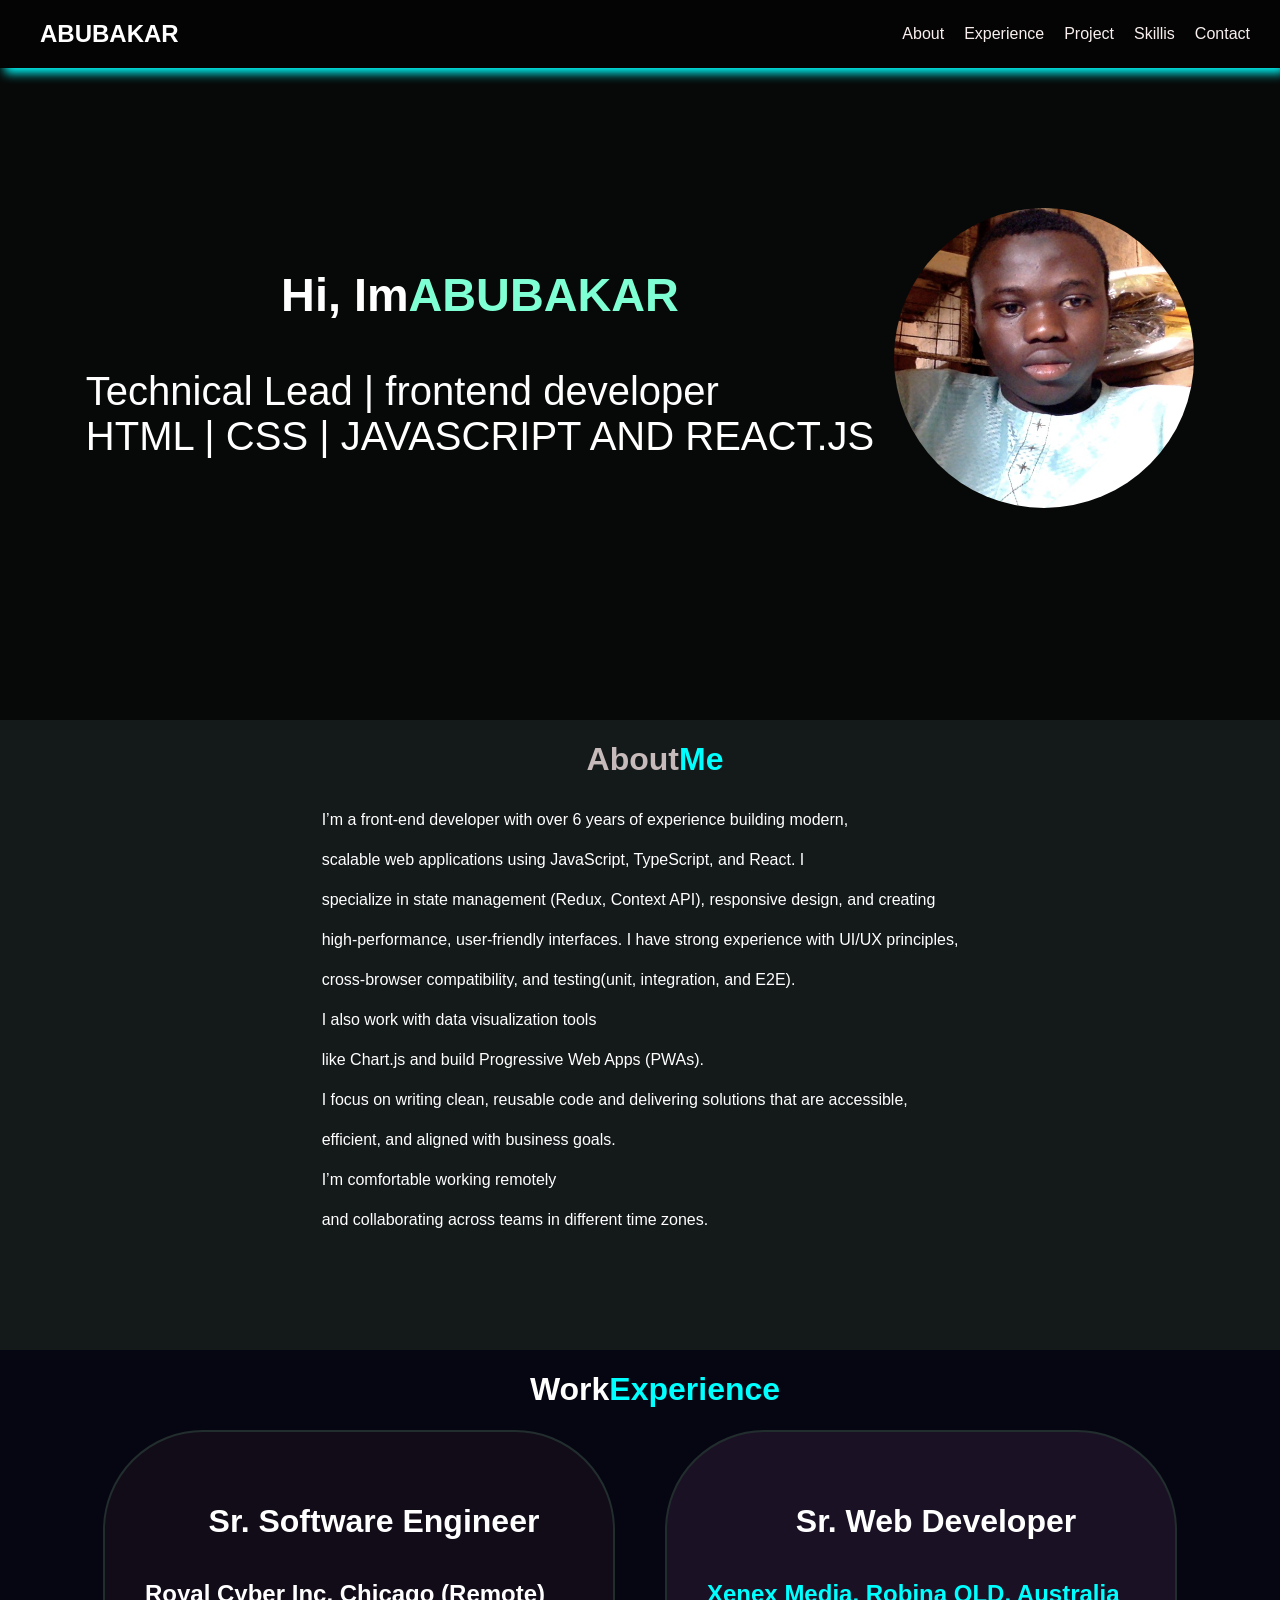
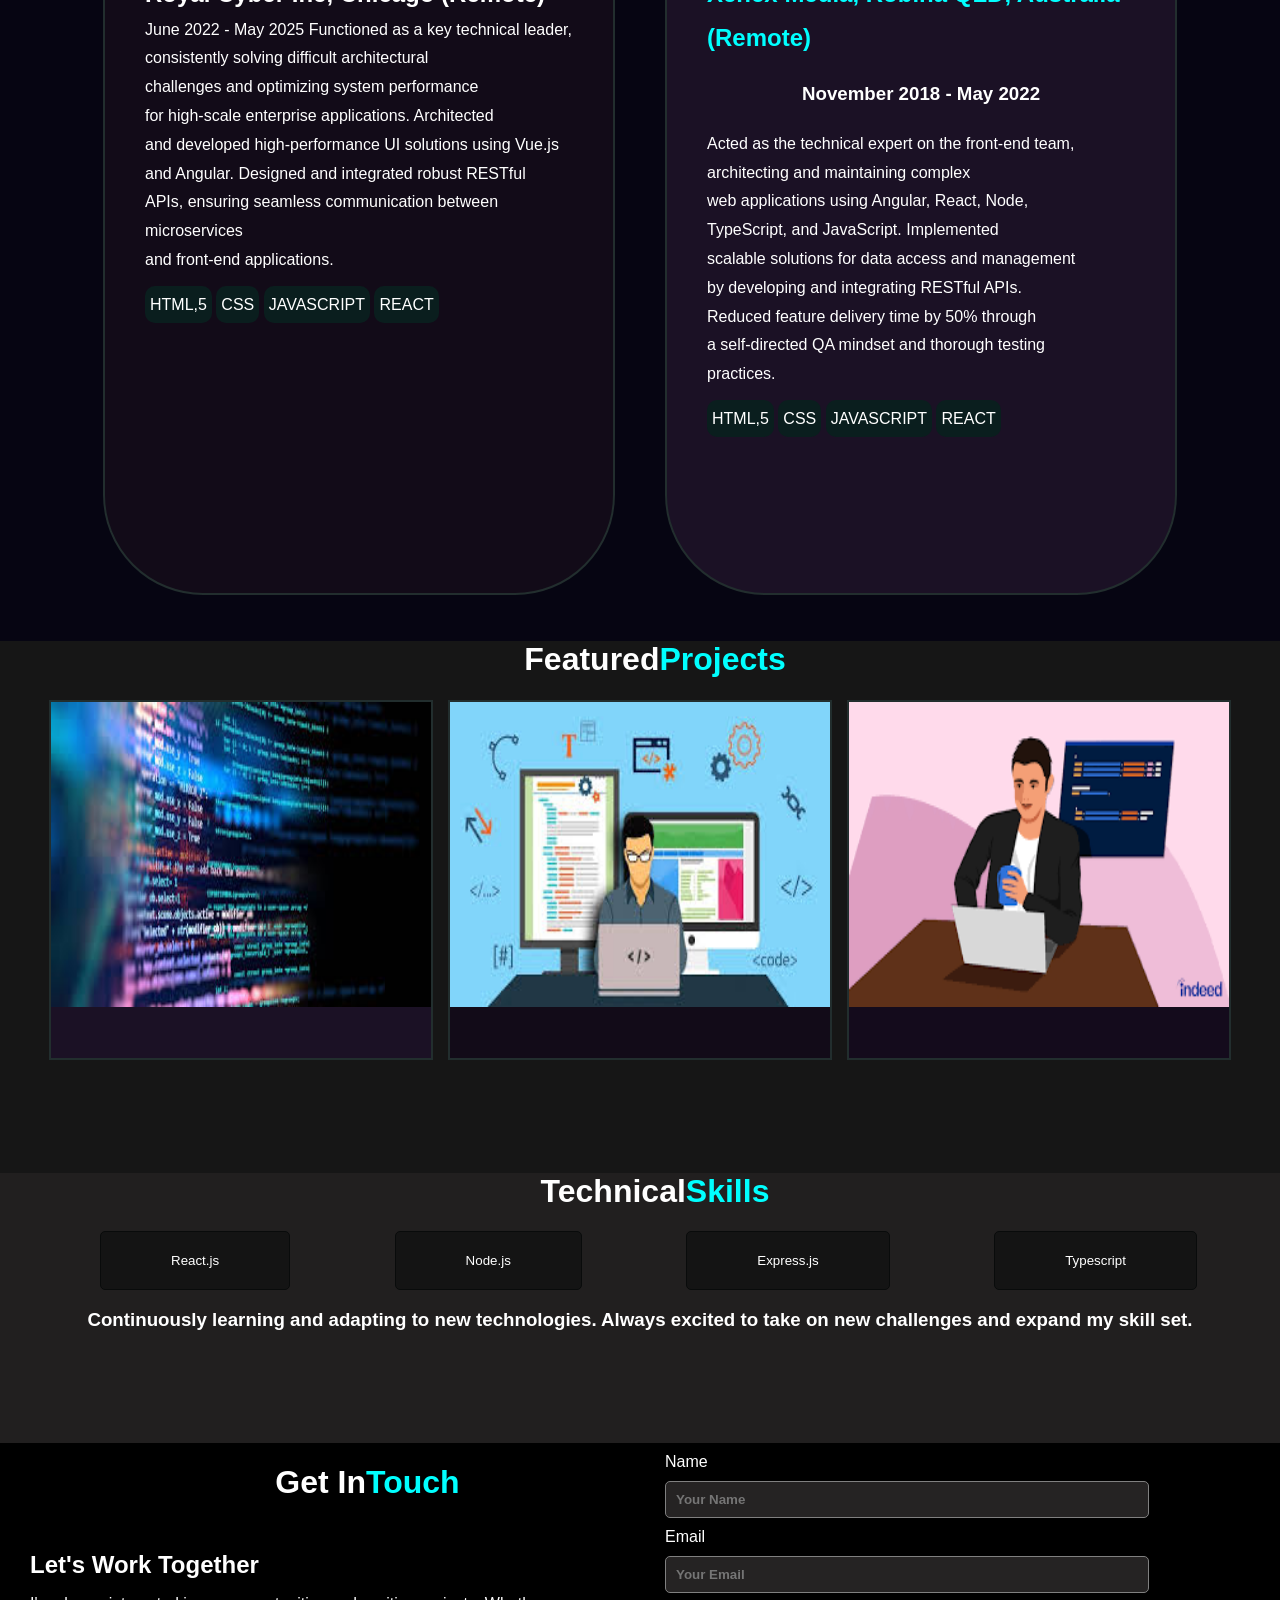
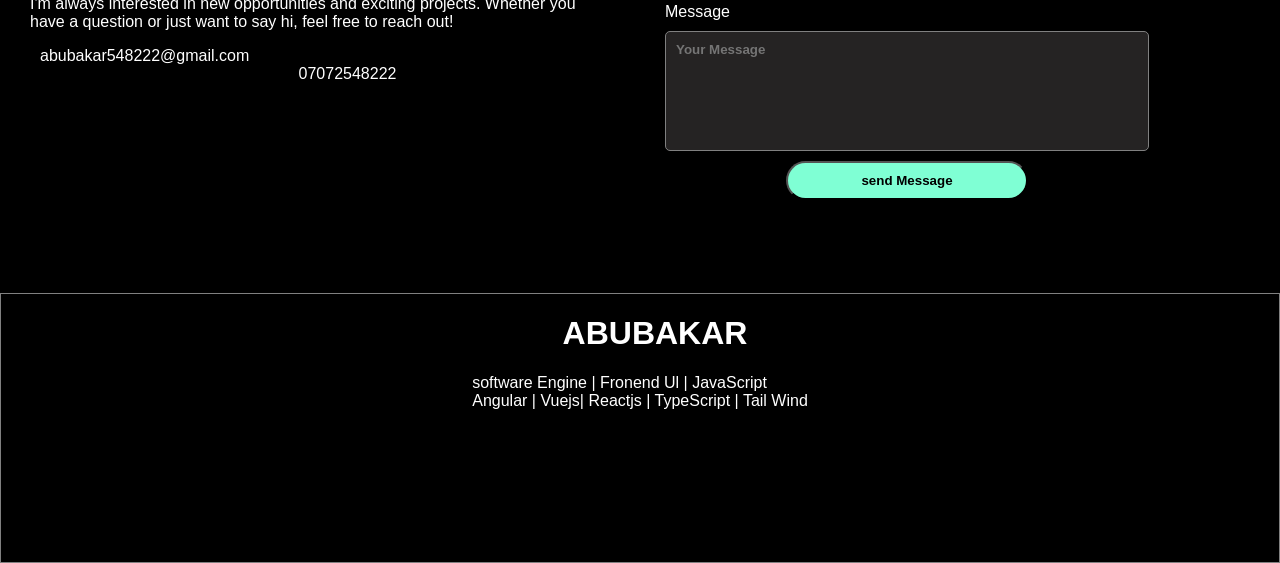
<file: index.html>
<!DOCTYPE html>
<html lang="en">
<head>
    <meta charset="UTF-8">
    <meta name="viewport" content="width=device-width, initial-scale=1.0">
    <link rel="stylesheet" href="https://fonts.googleapis.com/css2?family=Material+Symbols+Outlined:opsz,wght,FILL,GRAD@20..48,100..700,0..1,-50..200&icon_names=menu" />
    <title>Document</title>
    <link rel="stylesheet" href="style.css">
</head>
<body>

    <nav>
    <div class="abu">
      <a href="https://"><h1>ABUBAKAR</h1>  </a>
      </div>
      <div class="hamburger">
         <span class="material-symbols-outlined">menu</span>
      </div>
      <div class="walid">
       
      <a href="about.html">About</a>
      <a href="Experience.html">Experience</a>
      <a href="Project.html">Project</a>
      <a href="Skillis.html">Skillis</a>
      <a href="contact.html">Contact</a>
      </div>
      
      
    </nav>
    <div class="overlay"></div>
    <div class="hero">
        
        <div class="tren">
            
       <h3>Hi, Im <span id="abubakar"> ABUBAKAR</span></h3>
       <p>Technical Lead | frontend developer <br> HTML | CSS | JAVASCRIPT AND REACT.JS</p>
       </div>
       <div class="demo">
          <img src="image/image copy 5.png" width="300" height="300px">
       </div> 
       <span class="get">
       
       </span>
       
    </div>
    <div class="blue">
        <span class="aboutme">
        <h1>About <span class="about">Me</span> </h1>
        </span>
        <p>I’m a front-end developer with over 6 years of experience building modern,<br> scalable web applications using JavaScript, TypeScript, and React. I <br>specialize in state management (Redux, Context API), responsive design, and creating<br> high-performance, user-friendly interfaces.

       I have strong experience with UI/UX principles,<br> cross-browser compatibility, and testing(unit, integration, and E2E). <br>I also work with data visualization tools <br>like Chart.js and build Progressive Web Apps (PWAs).<br>
  
      I focus on writing clean, reusable code and delivering solutions that are accessible,<br> efficient, and aligned with business goals.<br> I’m comfortable working remotely<br> and collaborating across teams in different time zones.</p>
    <div class="years">

    </div>  
    </div>
    <div class="work">
        <span class="ass">
           <h1> Work <span class="expri">Experience</span> </h1>
        </span>
        <div class="wrapper5">
        <div class="wrapper">
         <p><h1>Sr. Software Engineer</h1>
        <h2>Royal Cyber Inc, Chicago (Remote)</h2>

       June 2022 - May 2025
       Functioned as a key technical leader,<br> consistently solving difficult architectural <br>challenges and optimizing system performance <br>for high-scale enterprise applications. Architected <br>and developed high-performance UI solutions using Vue.js<br> and Angular. Designed and integrated robust RESTful <br>APIs, ensuring seamless communication between microservices<br> and front-end applications.</p>
        <span class="html">HTML,5</span>
        <span class="html">CSS</span>
        <span class="htm">JAVASCRIPT</span>
        <span class="htm">REACT</span>
        </div>

        <div class="wrapper1">
        <p><h1>Sr. Web Developer</h1>
        <h2>Xenex Media, Robina QLD, Australia (Remote)</h2>
       <h3>November 2018 - May 2022</h3>
       Acted as the technical expert on the front-end team,<br> architecting and maintaining complex <br>web applications using Angular, React, Node,<br> TypeScript, and JavaScript. Implemented <br>scalable solutions for data access and management<br> by developing and integrating RESTful APIs.<br> Reduced feature delivery time by 50% through<br> a self-directed QA mindset and thorough testing<br> practices.  </p>
          <span class="html">HTML,5</span>
        <span class="html">CSS</span>
        <span class="html">JAVASCRIPT</span>
        <span class="html">REACT</span>
        </div>
        </div>
      
        </div>
        <div class="project">
        <h1>Featured <span class="Featured">Projects</span> </h1>
        <div class="get">
        <div class="left">
         <img src="image/image copy.png" alt="100" width="100%" height="305">
        </div>
        <div class="botto">
          <img src="image/image copy 2.png" alt="100" width="100%" height="305">
        </div>
        <div class="top">
          <img src="image/image copy 4.png" alt="100" width="100%" height="305">
        </div>
        </div>
    </div>
  <div class="Technical">
    <h1>Technical <span class="Skills">Skills</span></h1>

    <div class="skills-buttons">
        <button>React.js</button>
        <button>Node.js</button>
        <button>Express.js</button>
        <button>Typescript</button>
    </div>

    <h3>
      Continuously learning and adapting to new technologies.
      Always excited to take on new challenges and expand my skill set.
    </h3>
</div>
    <div class="in">
        
       <div class="wrapper3">
            <h1>Get In <span class="Together">Touch</span></h1>
             
            <h2>Let's Work Together</h2>
            <p>I'm always interested in new opportunities and exciting projects. Whether you <br>
                 have a question or just want to say hi, feel free to reach out!</p>
            <span class="gmail">abubakar548222@gmail.com</span>
            <span class="phone">07072548222</span>
        </div>
        <div class="wrapper2">
        <form id="contact-form" action="https://formspree.io/f/mlgaqzzz" method="post">
            <label for="name">Name</label>
            <input type="text" name="name" placeholder="Your Name">
            <label for="email">Email</label>
            <input type="text" name="email" placeholder="Your Email ">
            <label for="message">Message</label>
            <textarea name="message" placeholder="Your Message"></textarea>
            <button class="send">send Message</button>
        </form>
        <p id="status"></p>
        </div>
    </div>
    <footer>
     <h1>ABUBAKAR</h1>
     <p id="was">software Engine | Fronend Ul | JavaScript <br>Angular | Vuejs| Reactjs | TypeScript | Tail Wind</p>
    </footer>
    <script src="script.js"></script>
</body>
</html>
</file>
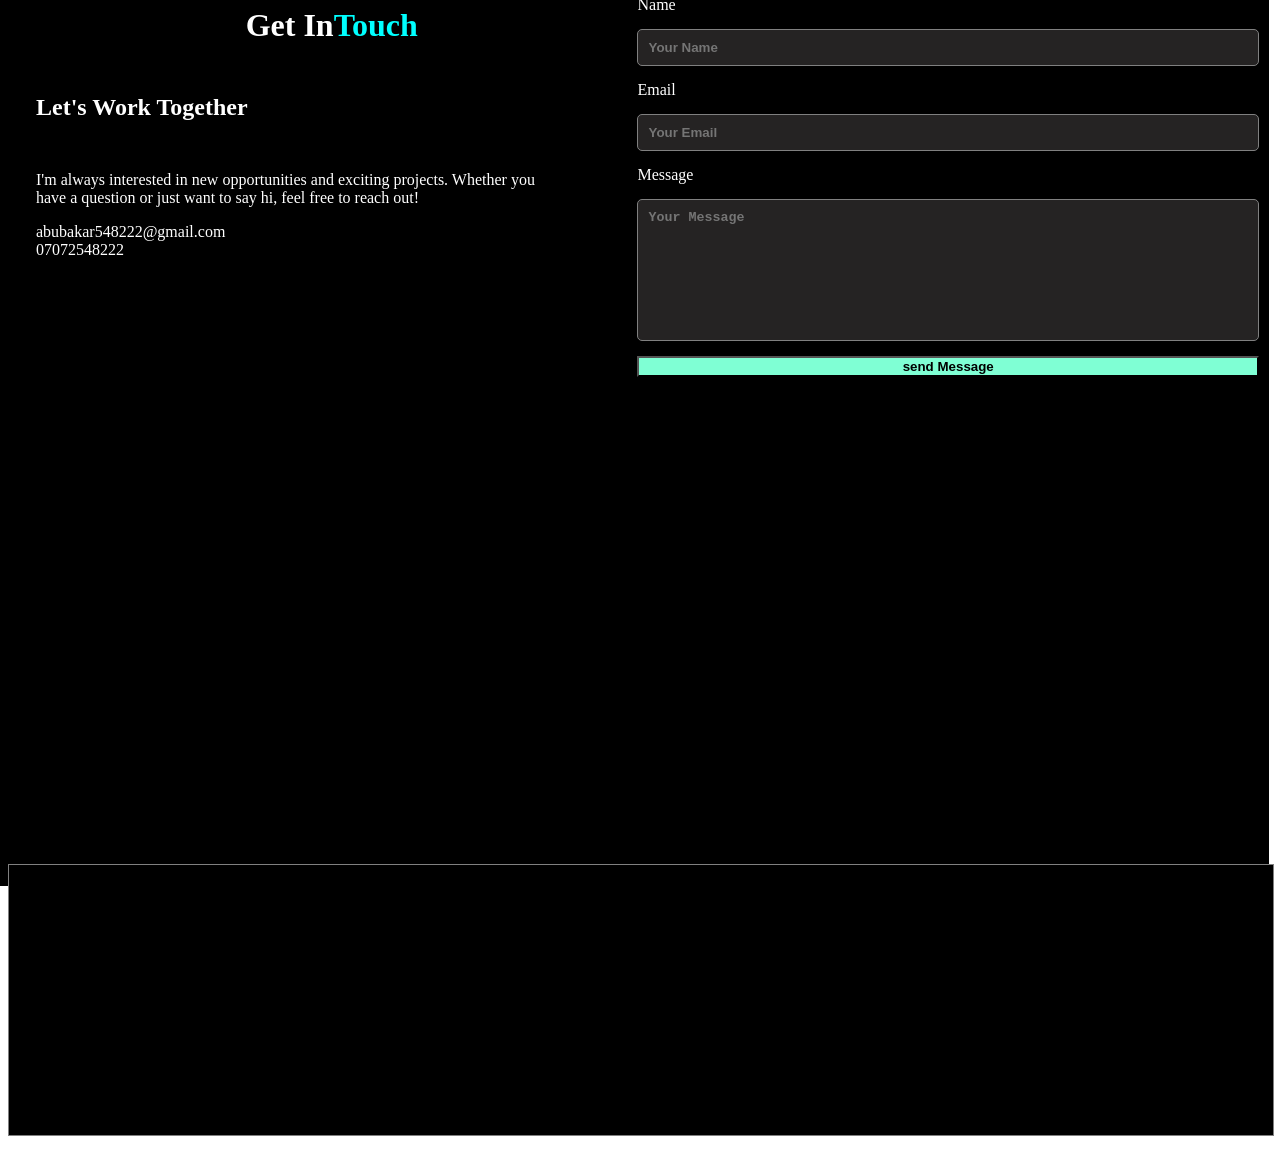
<file: contact.html>
<!DOCTYPE html>
<html lang="en">
<head>
    <meta charset="UTF-8">
    <meta name="viewport" content="width=device-width, initial-scale=1.0">
    <title>Document</title>
    <style>
        .in{
    background-color: black;
    width: 101.5%;
    height: 100vh;
    color: white;
    margin: -22px;
}
h1{
    margin-bottom: 50px;
    margin-left: 50px;
    display: flex;
    justify-content: center;
}
.Together{
    color: aqua;
}
.wrapper3 h1{
 display: flex;
 text-align: center;
}
h2{
    margin-bottom: 50px;
    margin-left: 50px;
}
 p{
    color: white;
    margin-left: 50px;
}
.gmail{
    margin-left: 50px;
}
.phone{
    display: flex;
    margin-left: 50px;
}
.wrapper2{
    flex: 1;
    
}
#contact-from{
    display: flex;
    flex-direction: column;
    gap: 15px;
    padding: 10px;

}
#contact-from input,
#contact-from textarea{
    background-color: rgb(37, 35, 35);
    border: 1px solid gray;
    padding: 10px;
    color: white;
    cursor: pointer;
    font-weight: bold;
    border-radius: 5px;
    
}
#contact-from textarea{
    min-height: 120px;
    resize: none;
}
#contact-from button{
    background-color: aquamarine;
    font-weight: bold;
}
#contact-from button:hover{
    background-color: aqua;
}
.in{
    display: flex;
    justify-content: space-between;
}
.wrapper3,.wrapper2{
     flex: 1;
}
footer{
    width: 100%;
    height: 30vh;
    background-color: black;
    color: white;
    border: 1px solid gray;
}


    </style>
</head>
<body>
    <div class="in">
        
        <div class="wrapper3">
            <h1>Get In <span class="Together">Touch</span></h1>
            <h2>Let's Work Together</h2>
            <p>I'm always interested in new opportunities and exciting projects. Whether you <br>
                 have a question or just want to say hi, feel free to reach out!</p>
            <span class="gmail">abubakar548222@gmail.com</span>
            <span class="phone">07072548222</span>
        </div>
        <div class="wrapper2">
        <form id="contact-from" action="dashboard.asp" method="post">
            <label for="name">Name</label>
            <input type="text" name="name" placeholder="Your Name">
            <label for="email">Email</label>
            <input type="text" name="email" placeholder="Your Email ">
            <label for="message">Message</label>
            <textarea name="message" placeholder="Your Message"></textarea>
            <button>send Message</button> 
        </form>

        </div>
    </div>
    <footer>

    </footer>
</body>
</html>
</file>
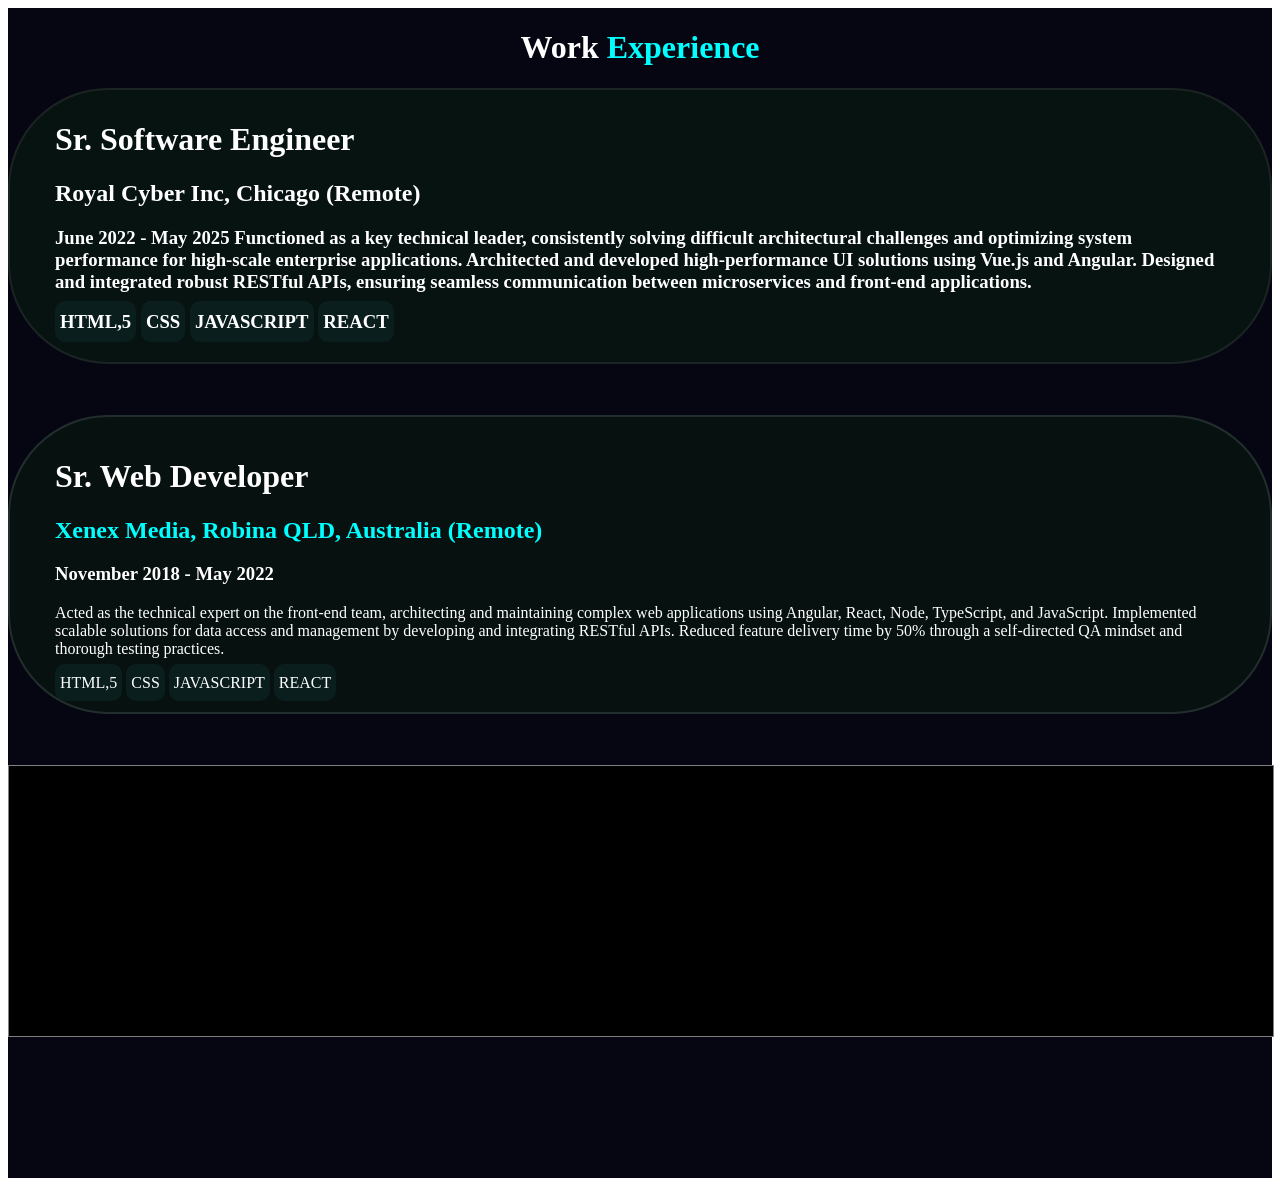
<file: Experience.html>
<!DOCTYPE html>
<html lang="en">
<head>
    <meta charset="UTF-8">
    <meta name="viewport" content="width=device-width, initial-scale=1.0">
    <title>Document</title>
    <style>
      .work{
    background-color: rgb(6, 5, 18);
    width: 100%;
    height: 130vh;
}
.ass{
    color: white;
    display: flex;
    justify-content: center;
}
.expri{
    color: aqua;
}
.wrapper{
    background-color: rgb(7, 19, 17);
    color: white;
    border-radius: 100px;
    padding: 10px 45px;
    border: 2px solid rgb(28, 35, 35);
}
.wrapper:hover{
     border: 2px solid aqua;
}
.wrapper1{
    background-color: rgb(7, 17, 15);
    color: white;
    border-radius: 100px;
    padding: 20px 45px;
    border: 2px solid rgb(34, 46, 46);
}
.wrapper1:hover{
   border: 2px solid aqua;
    color: white;
}
.wrapper,.wrapper1{
    margin-bottom: 4%;
}
p h2{
    margin-left: 50px;
}
.html{
    background-color: rgb(10, 30, 30);
    color: white;
    border-radius: 10px;
    padding: 10px 5px;
    border: none;
}
.wrapper1 h2{
    color: aqua;
} 
footer{
    width: 100%;
    height: 30vh;
    background-color: black;
    color: white;
    border: 1px solid gray;
}

    </style>
</head>
<body>
    <div class="work">
        <span class="ass">
           <h1> Work <span class="expri">Experience</span> </h1>
        </span>
        <div class="wrapper">
         <p><h1>Sr. Software Engineer</h1>
        <h2>Royal Cyber Inc, Chicago (Remote)</h2>

       <h3>June 2022 - May 2025</3>
       Functioned as a key technical leader, consistently solving difficult architectural challenges and optimizing system performance for high-scale enterprise applications. Architected and developed high-performance UI solutions using Vue.js and Angular. Designed and integrated robust RESTful APIs, ensuring seamless communication between microservices and front-end applications.</p>
        <span class="html">HTML,5</span>
        <span class="html">CSS</span>
        <span class="html">JAVASCRIPT</span>
        <span class="html">REACT</span>
        </div>

        <div class="wrapper1">
        <p><h1>Sr. Web Developer</h1>
        <h2>Xenex Media, Robina QLD, Australia (Remote)</h2>
       <h3>November 2018 - May 2022</h3>
       Acted as the technical expert on the front-end team, architecting and maintaining complex web applications using Angular, React, Node, TypeScript, and JavaScript. Implemented scalable solutions for data access and management by developing and integrating RESTful APIs. Reduced feature delivery time by 50% through a self-directed QA mindset and thorough testing practices.  </p>
          <span class="html">HTML,5</span>
        <span class="html">CSS</span>
        <span class="html">JAVASCRIPT</span>
        <span class="html">REACT</span>
        </div>
        <footer>

       </footer>
</body>
</html>
</file>
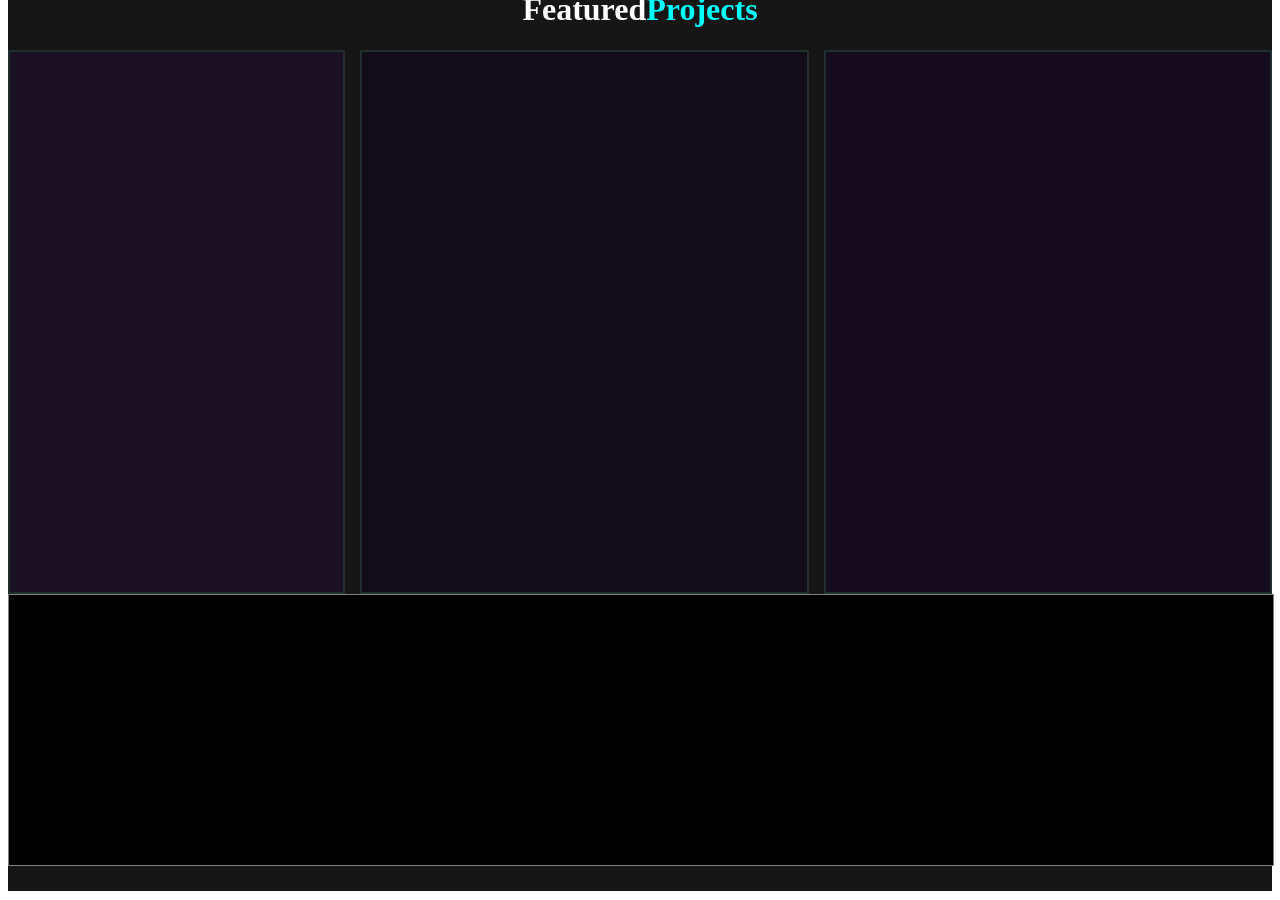
<file: Project.html>
<!DOCTYPE html>
<html lang="en">
<head>
    <meta charset="UTF-8">
    <meta name="viewport" content="width=device-width, initial-scale=1.0">
    <title>Document</title>
    <style>
      .project{
    width: 100%;
    height: 100vh;
    background-color: rgb(22, 22, 22);
    color: white;
    margin-top: -30px;
}
.project h1{
    display: flex;
    justify-content: center;
    display: flex;
    flex-direction: row;
}
.Featured{
    color: aqua;
  
}
.left{
    width: 30%;
    height: 60vh;
    background-color: rgb(27, 17, 37);
    border: 2px solid rgb(34, 46, 46);
}
.left:hover{
   border: 2px solid aqua;
    color: white;
}
.botto{
    width: 40%;
    height: 60vh;
    background-color: rgb(18, 11, 24);
    border: 2px solid rgb(34, 46, 46);
}
.botto:hover{
   border: 2px solid aqua;
    color: white;
}
.top{
    width: 40%;
    height: 60vh;
    background-color: rgb(20, 11, 28);
    border: 2px solid rgb(34, 46, 46);
}
.top:hover{
   border: 2px solid aqua;
    color: white;
    
}  
.get{
    display: flex;
    flex-direction: row;
    gap: 15px;
}
footer{
    width: 100%;
    height: 30vh;
    background-color: black;
    color: white;
    border: 1px solid gray;
}

    </style>
</head>
<body>
     <div class="project">
        <h1>Featured <span class="Featured">Projects</span> </h1>
        <div class="get">
        <div class="left">

        </div>
        <div class="botto">

        </div>
        <div class="top">

        </div>
        </div>
        <footer>

        </footer>
</body>
</html>
</file>
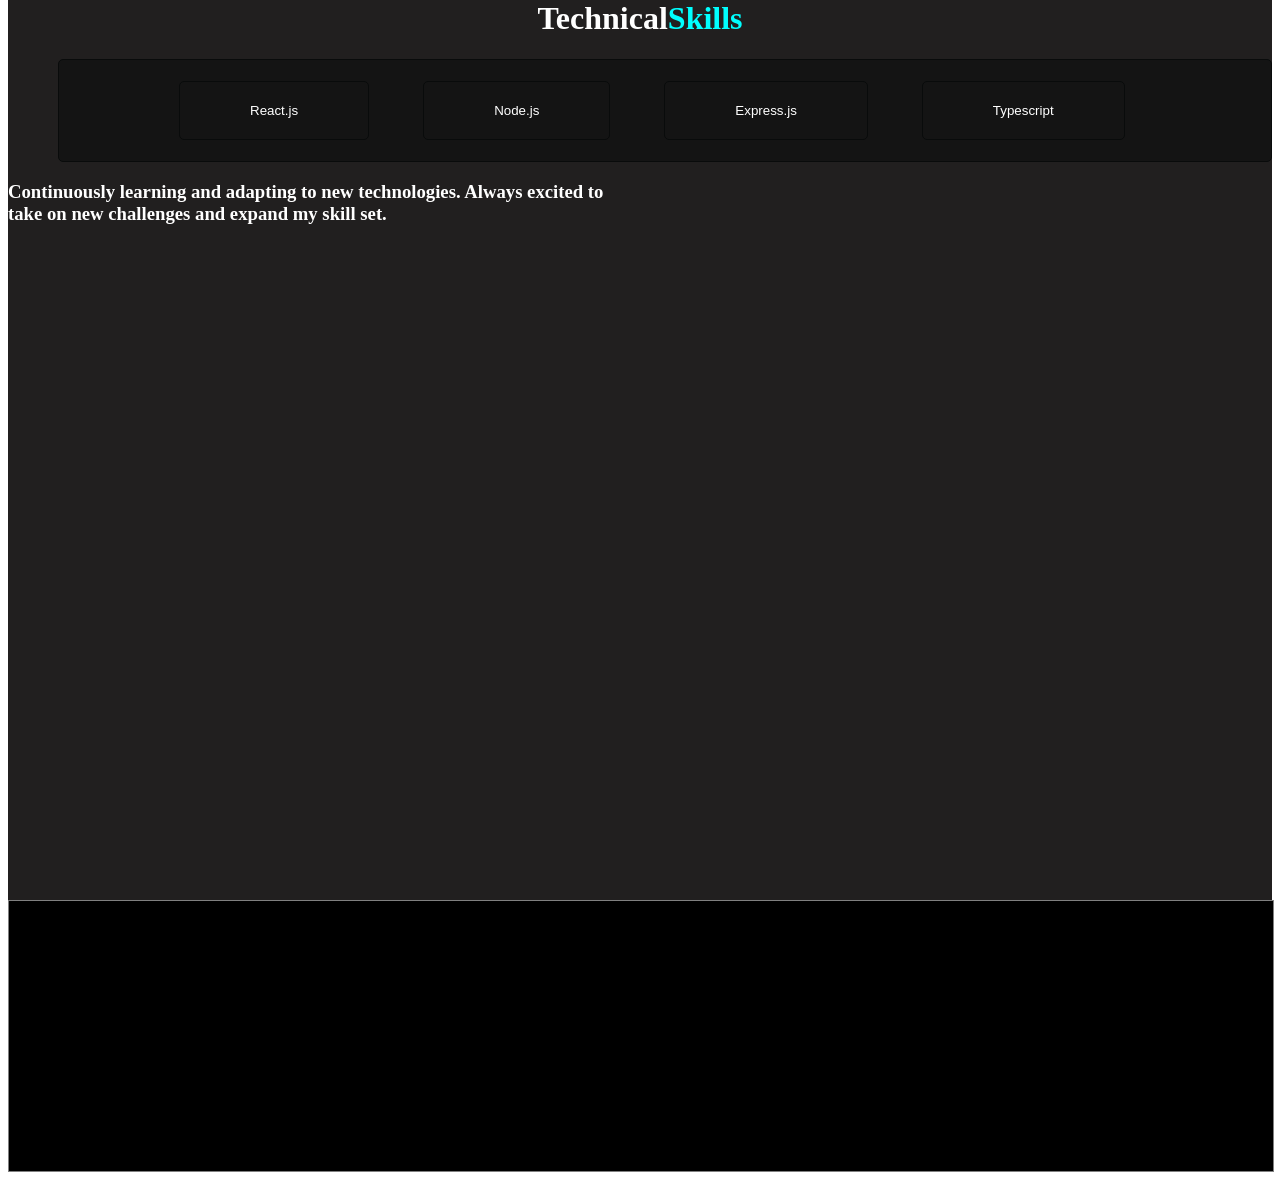
<file: Skillis.html>
<!DOCTYPE html>
<html lang="en">
<head>
    <meta charset="UTF-8">
    <meta name="viewport" content="width=device-width, initial-scale=1.0">
    <title>Document</title>
    <style>
        .Technical{
   width: 100%;
   height: 100vh;
   background-color: rgb(33, 31, 31);
   color: white;
   margin-top: -21px;
   }
  .Skills{
    color: aqua;
   }
   .Technical h1{
    display: flex;
    justify-content: center;
   }

  .but{
    background-color: rgb(20, 20, 20);
    color: white;
    border-radius: 5px;
    padding: 21px 70px;
    border: 1px solid rgb(9, 11, 11);
    margin-left: 50px;
    align-items: center;
    justify-content: center;
 }
 .but:hover{
    border: 1px solid aqua;
 }
 footer{
    width: 100%;
    height: 30vh;
    background-color: black;
    color: white;
    border: 1px solid gray;
}

    </style>
</head>
<body>
    <div class="Technical">
        <h1>Technical <span class="Skills">Skills</span> </h1>
        <div class="but">
        <button class="but">React.js</button>
        <button class="but">Node.js</button>
         <button class="but">Express.js</button>
        <button class="but">Typescript</button>
        </div>
        <h3>Continuously learning and adapting to new technologies. Always excited to<br> take on new challenges and expand my skill set.</h3>
    </div>
    <footer>

    </footer>
</body>
</html>
</file>
<file: style.css>
* {
  box-sizing: border-box;
  font-family: Arial, sans-serif;
}
body {
  margin: 0;
  padding: 0;
  font-family: Arial, Helvetica, sans-serif;
}
nav {
  width: 100%;
  top: 0;
  left: 0;
  background-color: rgb(4, 4, 4);
  position: fixed;
  box-shadow: 5px 5px 10px 0px aqua;
  display: flex;
  justify-content: space-between;
  align-items: center;
}
.hamburger {
  color: white;
  display: none;
  font-size: 30px;
  cursor: pointer;
}
.abu h1 {
  color: white;
  margin-left: 40px;
}
.abu h1:hover {
  color: aqua;
}
nav a {
  text-decoration: none;
}
.overlay {
  position: fixed;
  top: 20%;
  left: 20px;
  width: 100%;
  height: 100vh;
  transition: 0.3s;
  z-index: 900;
  pointer-events: none;
}
.overlay.active {
  pointer-events: all;
}
.walid {
  color: white;
  display: flex;
  justify-content: center;
  align-items: center;
  text-align: center;
  gap: 20px;
  margin-right: 30px;
}
.walid a:hover {
  color: aqua;
}
.walid a {
  color: rgb(249, 239, 239);
  gap: 10px;
}
.hero {
  width: 100%;
  height: 80vh;
  background-color: rgb(7, 9, 8);
  display: flex;
  align-items: center;
  justify-content: center;
  top: 50;
}
.tren {
  color: white;
  font-size: 2rem;
  text-shadow:
    2px 2px 3px block,
    2px 2px 25px blue,
    3px 3px 5px red;
}
.tren,
h3 .abubakar {
  font-size: 40px;
  justify-content: center;
}
.tren,
.abubakar {
  align-items: first baseline;
  justify-content: baseline;
  margin-right: 20px;
}

#abubakar {
  color: aquamarine;
}
p {
  color: rgb(146, 140, 140);
}

.about {
  color: aqua;
}
.aboutme {
  display: flex;
  justify-content: center;
}
.blue {
  background-color: rgb(20, 25, 25);
  width: 100%;
  height: 70vh;
  color: rgb(198, 186, 186);
}
.blue p {
  display: flex;
  justify-content: center;
  align-items: center;
  color: white;
  margin: auto;
  line-height: 2.5;
}
.work {
  background-color: rgb(6, 5, 18);
  width: 100%;
  height: 100vh;
}
.ass {
  color: white;
  display: flex;
  justify-content: center;
}
.expri {
  color: aqua;
}
.wrapper {
  width: 40%;
  height: 85vh;
  background-color: rgb(18, 11, 24);
  border: 2px solid rgb(34, 46, 46);
  color: white;
  padding: 40px;
  line-height: 1.8;
  border-radius: 100px;
}
.wrapper:hover {
  border: 2px solid aqua;
  color: white;
}
.wrapper1 {
  width: 40%;
  height: 85vh;
  background-color: rgb(27, 17, 37);
  border: 2px solid rgb(34, 46, 46);
  color: white;
  padding: 40px;
  line-height: 1.8;
  border-radius: 100px;
}
.wrapper1:hover {
  border: 2px solid aqua;
  color: white;
}
.wrapper5 {
  display: flex;
  justify-content: center;
  flex-direction: row;
  gap: 50px;
}
p h2 {
  margin-left: 50px;
}
.html {
  background-color: rgb(10, 30, 30);
  color: white;
  border-radius: 10px;
  padding: 10px 5px;
  border: none;
}
.htm {
  background-color: rgb(10, 30, 30);
  color: white;
  border-radius: 10px;
  padding: 10px 5px;
  border: none;
}
.wrapper1 h2 {
  color: aqua;
}
.project {
  background-color: rgb(22, 22, 22);
  color: white;
  margin-top: -30px;
  margin-bottom: -30px;
  height: 60vh;
}
.project h1 {
  display: flex;
  justify-content: center;
  flex-direction: row;
}

.Featured {
  color: aqua;
}
.left {
  width: 30%;
  height: 40vh;
  background-color: rgb(27, 17, 37);
  border: 2px solid rgb(34, 46, 46);
}
.left:hover {
  border: 2px solid aqua;
  color: white;
}
.botto {
  width: 30%;
  height: 40vh;
  background-color: rgb(18, 11, 24);
  border: 2px solid rgb(34, 46, 46);
}
.botto:hover {
  border: 2px solid aqua;
  color: white;
}
.top {
  width: 30%;
  height: 40vh;
  background-color: rgb(20, 11, 28);
  border: 2px solid rgb(34, 46, 46);
}
.top:hover {
  border: 2px solid aqua;
  color: white;
}
.get {
  display: flex;
  flex-direction: row;
  gap: 15px;
  justify-content: center;
}
.Technical {
  width: 100%;
  height: 30vh;
  background-color: rgb(33, 31, 31);
  color: white;
  margin-top: -21px;
}
.Skills {
  color: aqua;
}
.Technical h1 {
  display: flex;
  justify-content: center;
}

.skills-buttons button {
  background-color: rgb(20, 20, 20);
  color: white;
  border-radius: 5px;
  padding: 21px 70px;
  border: 1px solid rgb(9, 11, 11);
  margin-left: 50px;
  align-items: center;
  justify-content: center;
  margin-left: 100px;
}
.skills-buttons button:hover {
  border: 1px solid aqua;
}
h3 {
  display: flex;
  justify-content: center;
  align-items: center;
}
.in {
  background-color: black;
  width: 100%;
  height: 50vh;
  color: white;
}
.wrapper3 h1 {
  margin-bottom: 50px;
  margin-left: 50px;
  display: flex;
  justify-content: center;
}
.Together {
  color: aqua;
}
.wrapper3 h1 {
  display: flex;
  text-align: center;
}
.wrapper3,
h1,
h2,
p,
.gmail,
.phone {
  align-items: center;
  justify-content: center;
  margin-left: 30px;
}
h2 {
  margin-bottom: 0px;
  margin-left: 0px;
}
.send {
  border-radius: 20px;
  padding: 10px;
  width: 40%;
  margin-left: 20%;
}
p {
  color: white;
  margin-left: 0px;
}
.gmail {
  margin-left: 10px;
}
.phone {
  display: flex;
  margin-left: 10px;
}
.wrapper2 {
  flex: 1;
}
#contact-form {
  display: flex;
  flex-direction: column;
  gap: 10px;
  padding: 10px;
}
#contact-form input,
#contact-form textarea {
  background-color: rgb(37, 35, 35);
  border: 1px solid gray;
  padding: 10px;
  color: white;
  cursor: pointer;
  font-weight: bold;
  border-radius: 5px;
  width: 80%;
}
#contact-form textarea {
  min-height: 120px;
  resize: none;
}
#contact-form button {
  background-color: aquamarine;
  font-weight: bold;
}
#contact-form button:hover {
  background-color: aqua;
}
.in {
  display: flex;
  justify-content: space-between;
}
.wrapper3,
.wrapper2 {
  flex: 1;
}
.buss {
  display: flex;
  justify-content: center;
  align-items: center;
  border-radius: 50%;
}
footer {
  width: 100%;
  height: 30vh;

  background-color: black;
  color: white;
  border: 1px solid gray;
}
.footer,
h1,
#was {
  display: flex;
  justify-content: center;
  align-items: center;
}
.footer h1 {
  display: flex;
  justify-content: center;
  align-items: center;
}
.hero img {
  border-radius: 50%;
}
.demo image {
  width: 80%;
  height: 100vh;
  display: flex;
  align-items: end;
  justify-content: end;
}

/***** MOBIE VIEW ******/
/* MOBILE VIEW */
@media screen and (max-width: 480px) {
  * {
    margin: 0;
    padding: 0;
    box-sizing: border-box;
  }
  body {
    overflow-x: hidden;
    width: 100%;
  }
  nav {
    display: flex;
    justify-content: space-between;
    align-items: center;
    padding: 10px;
    flex-wrap: wrap;
  }
  .hamburger {
    display: flex;
    z-index: 1100;
    cursor: pointer;
  }
  .walid {
    position: fixed;
    top: 0;
    right: -100%;
    width: 70%;
    height: 100vh;
    background-color: rgb(4, 4, 4);
    display: flex;
    flex-direction: column;
    padding: 80px 20px;
    gap: 20px;
    transition: right 0.3s ease;
    z-index: 1000;
  }
  .walid.active {
    right: 0;
  }
  .walid a {
    font-size: 18px;
    padding: 10px 0;
    border-bottom: 1px solid grey;
  }
  .hero {
    margin-top: 55px;
  }
  .hero,
  .blue,
  .work,
  .project,
  .Technical,
  .in,
  footer,
  .wrapper5 {
    display: flex;
    flex-direction: column;
    align-items: center;
    text-align: center;
    gap: 20px;
    width: 100%;
    padding: 20px 15px;
  }
  .hero,
  .blue,
  .work,
  .project,
  .Technical,
  .in,
  footer {
    height: auto;
  }
  .tren h1,
  .blue h1,
  .work h1,
  .project h1,
  .Technical h1,
  .in h1 {
    font-size: 1.8rem;
  }
  .tren h3 {
    display: flex;
    flex-direction: column;
    gap: 5px;
    font-size: 1.5rem;
  }
  .tren p,
  .blue h2,
  .work p,
  .Technical h3,
  .wrapper3 p {
    font-size: 1rem;
    line-height: 1.6;
  }
  img {
    max-width: 100%;
    height: auto;
    display: block;
  }
  .demo img {
    width: 250px;
    height: 250px;
    border-radius: 50%;
  }
  .wrapper,
  .wrapper1 {
    width: 100%;
    height: auto;
    padding: 20px;
  }
  .left,
  .botto,
  .top {
    width: 100%;
  }
  form {
    width: 100%;
  }
  input,
  textarea,
  button {
    width: 100%;
  }
  textarea {
    min-height: 120px;
  }

  .Technical {
    width: 100%;
    padding: 30px 15px;
    text-align: center;
    height: auto;
  }

  .skills-buttons {
    display: flex;
    flex-direction: column;
    align-items: center;
    gap: 15px;
    width: 100%;
    margin-top: 20px;
  }

  .skills-buttons button {
    width: 90%;
    padding: 15px;
    font-size: 16px;
    border: none;
    border-radius: 10px;
  }
  .Technical h3 {
    width: 100%;
    font-size: 1rem;
    line-height: 1.6;
    padding: 10px;
  }
  .project {
    padding: 30px 15px;
    height: auto;
  }
  .project img {
    display: block;
    width: 100%;
    height: auto;
  }
  .get {
    display: flex;
    flex-direction: column;
    gap: 15px;
    width: 100%;
    height: auto;
    padding: 0;
    margin: 0;
  }
  .left,
  .botto,
  .top {
    width: 100%;
  }
  .left img,
  .botto img,
  .top img {
    width: 100%;
    height: 290px;
    object-fit: cover;
    border-radius: 10px;
  }
}
</file>
